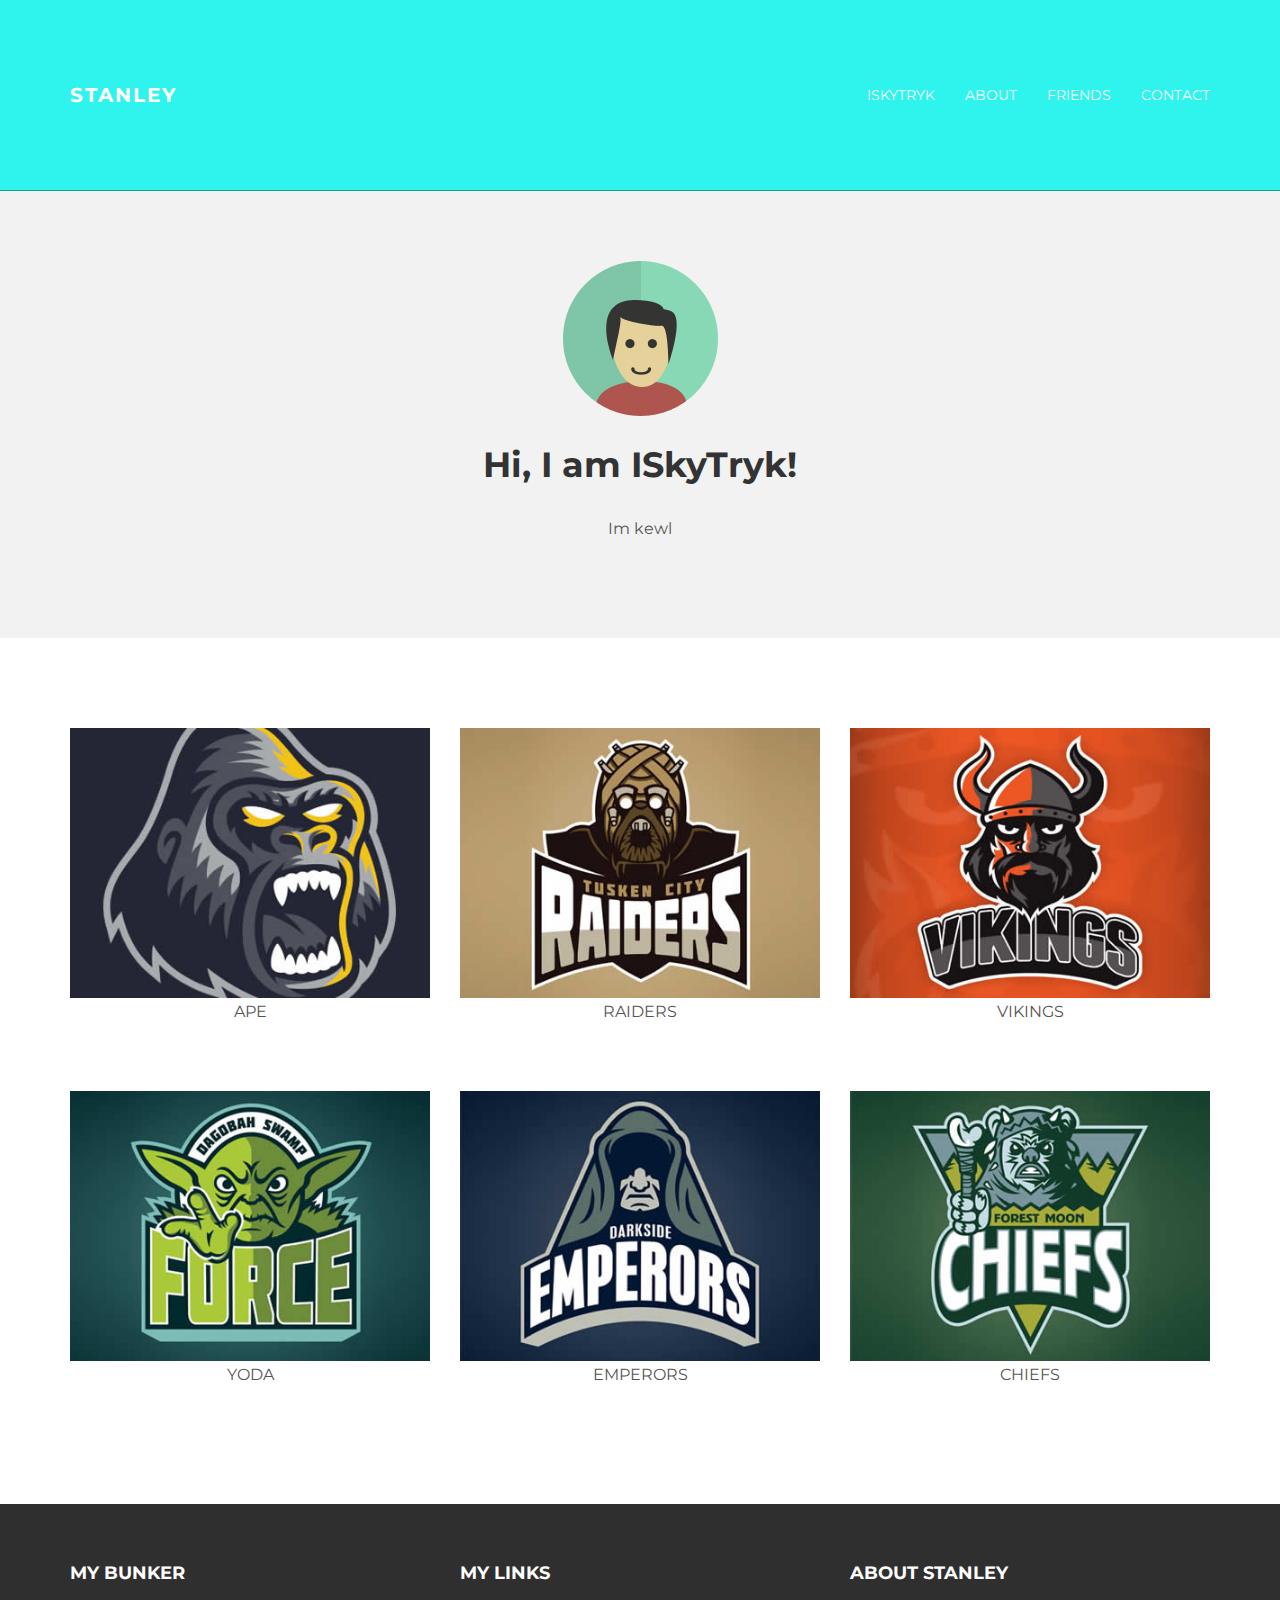
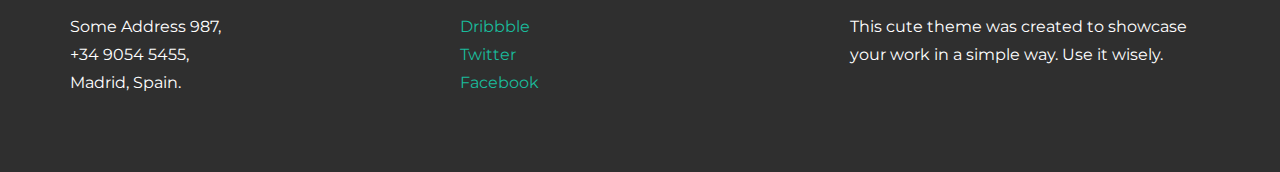
<file: index.html>
<!DOCTYPE html>
<html lang="en">
  <head>
    <meta charset="utf-8">
    <meta http-equiv="X-UA-Compatible" content="IE=edge">
    <meta name="viewport" content="width=device-width, initial-scale=1.0">
    <meta name="description" content="">
    <meta name="author" content="">
    <link rel="shortcut icon" href="../../docs-assets/ico/favicon.png">

    <title>ISkySryk </title>

    <!-- Bootstrap core CSS -->
    <link href="assets/css/bootstrap.css" rel="stylesheet">


    <!-- Custom styles for this template -->
    <link href="assets/css/main.css" rel="stylesheet">

    <script src="https://code.jquery.com/jquery-1.10.2.min.js"></script>
    <script src="assets/js/hover.zoom.js"></script>
    <script src="assets/js/hover.zoom.conf.js"></script>

    <!-- HTML5 shim and Respond.js IE8 support of HTML5 elements and media queries -->
    <!--[if lt IE 9]>
      <script src="https://oss.maxcdn.com/libs/html5shiv/3.7.0/html5shiv.js"></script>
      <script src="https://oss.maxcdn.com/libs/respond.js/1.3.0/respond.min.js"></script>
    <![endif]-->
  </head>

  <body>

    <!-- Static navbar -->
    <div class="navbar navbar-inverse navbar-static-top">
      <div class="container">
        <div class="navbar-header">
          <button type="button" class="navbar-toggle" data-toggle="collapse" data-target=".navbar-collapse">
            <span class="icon-bar"></span>
            <span class="icon-bar"></span>
            <span class="icon-bar"></span>
          </button>
          <a class="navbar-brand" href="index.html">STANLEY</a>
        </div>
        <div class="navbar-collapse collapse">
          <ul class="nav navbar-nav navbar-right">
            <li><a href="ISkyTryk.html">ISkyTryk</a></li>
            <li><a href="about.html">About</a></li>
            <li><a href="Friends.html">Friends</a></li>
            <li><a href="contact.html">Contact</a></li>
          </ul>
        </div><!--/.nav-collapse -->
      </div>
    </div>

	<!-- +++++ Welcome Section +++++ -->
	<div id="ww">
	    <div class="container">
			<div class="row">
				<div class="col-lg-8 col-lg-offset-2 centered">
					<img src="assets/img/user.png" alt="Stanley">
					<h1>Hi, I am ISkyTryk!</h1>
					<p> Im kewl</p>

				</div><!-- /col-lg-8 -->
			</div><!-- /row -->
	    </div> <!-- /container -->
	</div><!-- /ww -->


	<!-- +++++ Projects Section +++++ -->

	<div class="container pt">
		<div class="row mt centered">
			<div class="col-lg-4">
				<a class="zoom green" href="work01.html"><img class="img-responsive" src="assets/img/portfolio/port01.jpg" alt="" /></a>
				<p>APE</p>
			</div>
			<div class="col-lg-4">
				<a class="zoom green" href="work01.html"><img class="img-responsive" src="assets/img/portfolio/port02.jpg" alt="" /></a>
				<p>RAIDERS</p>
			</div>
			<div class="col-lg-4">
				<a class="zoom green" href="work01.html"><img class="img-responsive" src="assets/img/portfolio/port03.jpg" alt="" /></a>
				<p>VIKINGS</p>
			</div>
		</div><!-- /row -->
		<div class="row mt centered">
			<div class="col-lg-4">
				<a class="zoom green" href="work01.html"><img class="img-responsive" src="assets/img/portfolio/port04.jpg" alt="" /></a>
				<p>YODA</p>
			</div>
			<div class="col-lg-4">
				<a class="zoom green" href="work01.html"><img class="img-responsive" src="assets/img/portfolio/port05.jpg" alt="" /></a>
				<p>EMPERORS</p>
			</div>
			<div class="col-lg-4">
				<a class="zoom green" href="work01.html"><img class="img-responsive" src="assets/img/portfolio/port06.jpg" alt="" /></a>
				<p>CHIEFS</p>
			</div>
		</div><!-- /row -->
	</div><!-- /container -->


	<!-- +++++ Footer Section +++++ -->

	<div id="footer">
		<div class="container">
			<div class="row">
				<div class="col-lg-4">
					<h4>My Bunker</h4>
					<p>
						Some Address 987,<br/>
						+34 9054 5455, <br/>
						Madrid, Spain.
					</p>
				</div><!-- /col-lg-4 -->

				<div class="col-lg-4">
					<h4>My Links</h4>
					<p>
						<a href="#">Dribbble</a><br/>
						<a href="#">Twitter</a><br/>
						<a href="#">Facebook</a>
					</p>
				</div><!-- /col-lg-4 -->

				<div class="col-lg-4">
					<h4>About Stanley</h4>
					<p>This cute theme was created to showcase your work in a simple way. Use it wisely.</p>
				</div><!-- /col-lg-4 -->

			</div>

		</div>
	</div>


    <!-- Bootstrap core JavaScript
    ================================================== -->
    <!-- Placed at the end of the document so the pages load faster -->
    <script src="assets/js/bootstrap.min.js"></script>
  </body>
</html>
</file>
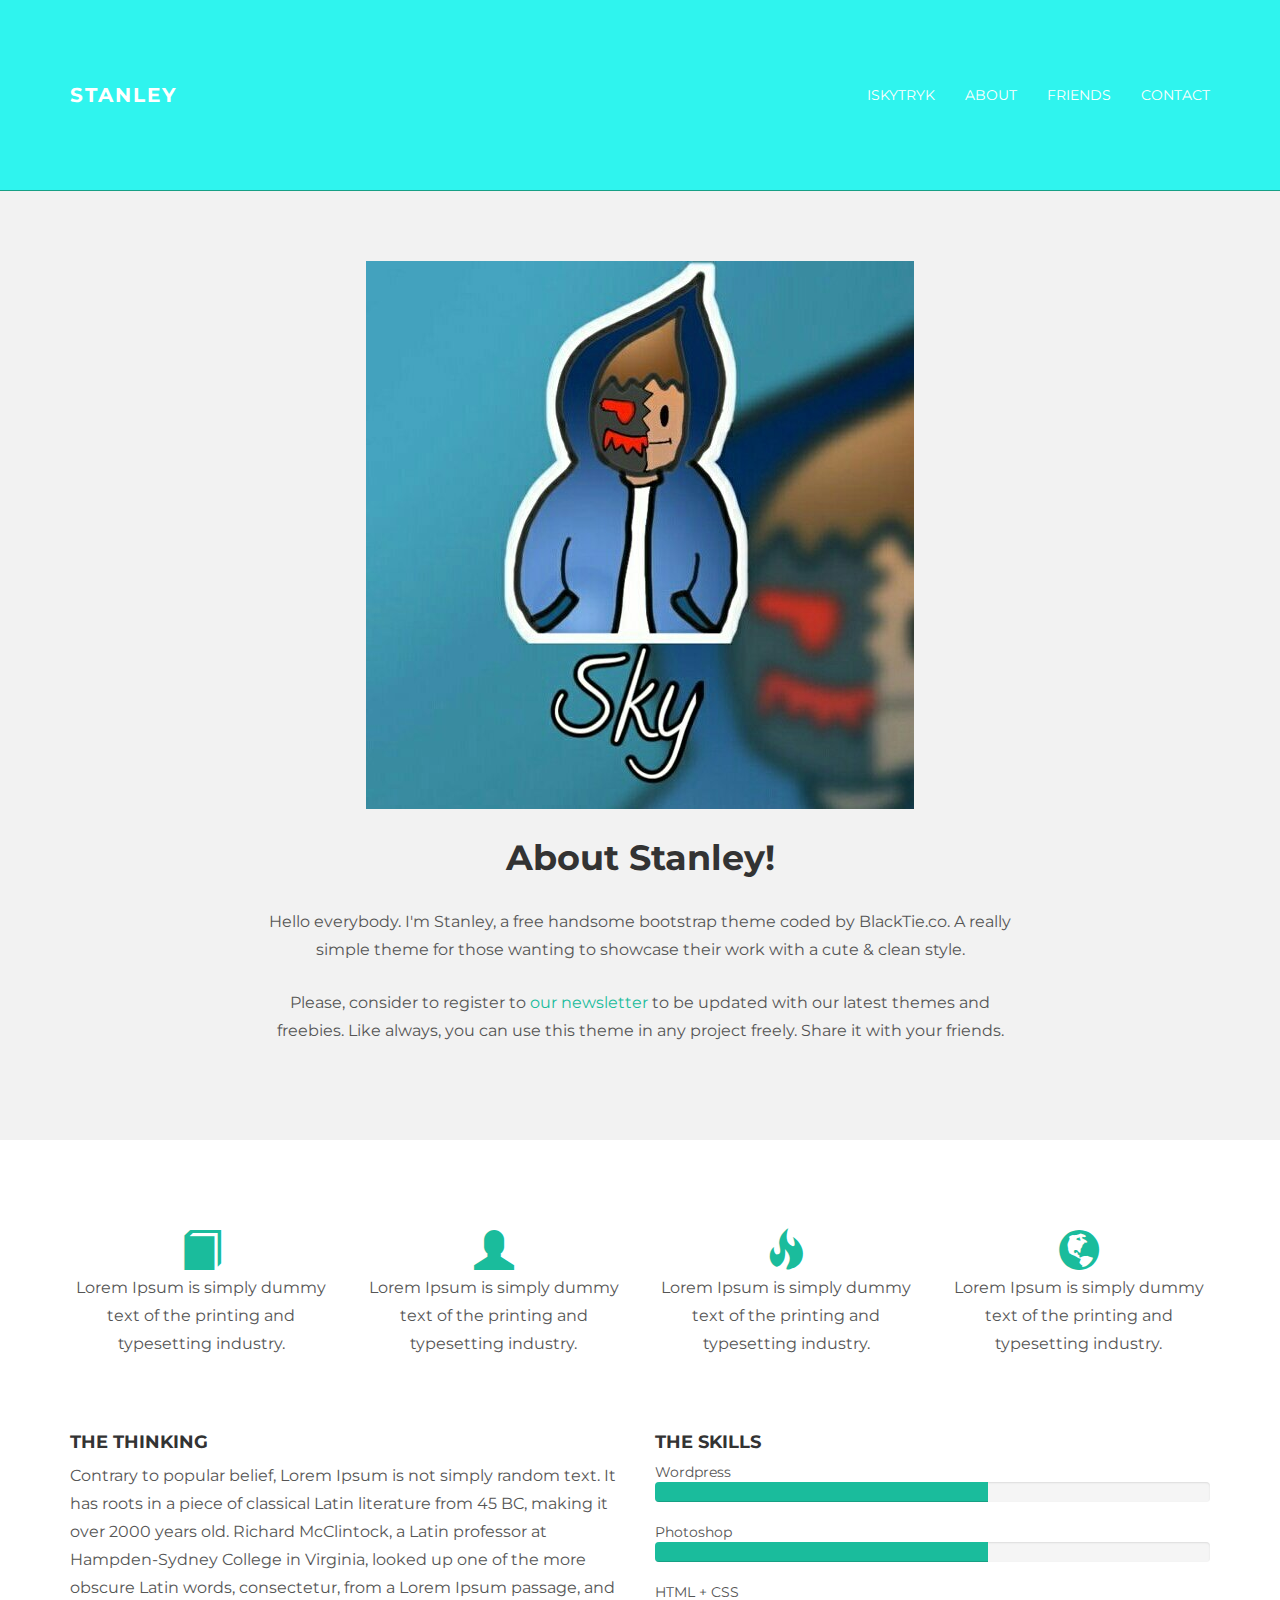
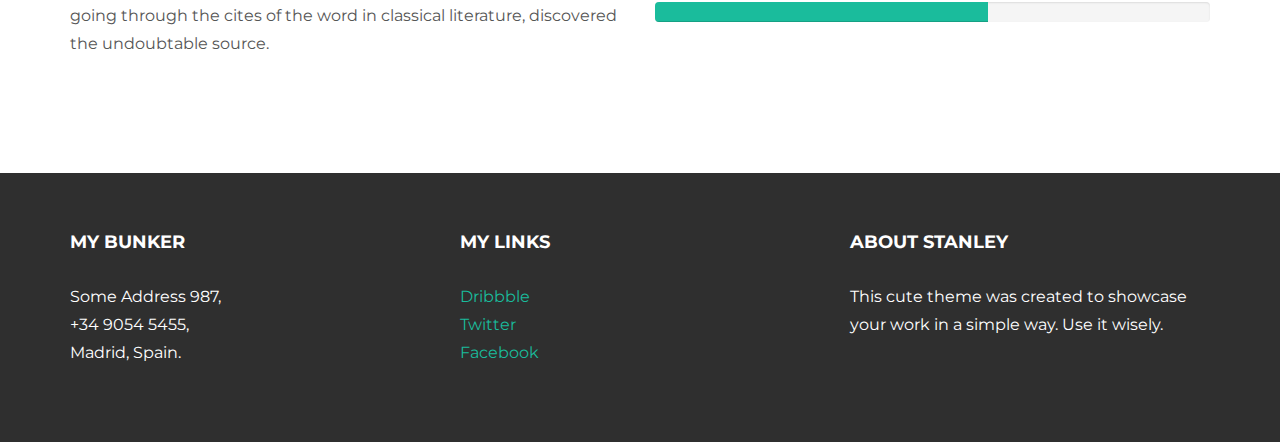
<file: about.html>
<!DOCTYPE html>
<html lang="en">
  <head>
    <meta charset="utf-8">
    <meta http-equiv="X-UA-Compatible" content="IE=edge">
    <meta name="viewport" content="width=device-width, initial-scale=1.0">
    <meta name="description" content="">
    <meta name="author" content="">
    <link rel="shortcut icon" href="../../docs-assets/ico/favicon.png">

    <title>ISkySryk  </title>

    <!-- Bootstrap core CSS -->
    <link href="assets/css/bootstrap.css" rel="stylesheet">


    <!-- Custom styles for this template -->
    <link href="assets/css/main.css" rel="stylesheet">

    <script src="https://code.jquery.com/jquery-1.10.2.min.js"></script>

    <!-- HTML5 shim and Respond.js IE8 support of HTML5 elements and media queries -->
    <!--[if lt IE 9]>
      <script src="https://oss.maxcdn.com/libs/html5shiv/3.7.0/html5shiv.js"></script>
      <script src="https://oss.maxcdn.com/libs/respond.js/1.3.0/respond.min.js"></script>
    <![endif]-->
  </head>

  <body>

    <!-- Static navbar -->
    <div class="navbar navbar-inverse navbar-static-top">
      <div class="container">
        <div class="navbar-header">
          <button type="button" class="navbar-toggle" data-toggle="collapse" data-target=".navbar-collapse">
            <span class="icon-bar"></span>
            <span class="icon-bar"></span>
            <span class="icon-bar"></span>
          </button>
          <a class="navbar-brand" href="index.html">STANLEY</a>
        </div>
        <div class="navbar-collapse collapse">
          <ul class="nav navbar-nav navbar-right">
            <li><a href="ISkyTryk.html">ISkyTryk</a></li>
            <li><a href="about.html">About</a></li>
            <li><a href="friends.html">Friends</a></li>
            <li><a href="contact.html">Contact</a></li>
          </ul>
        </div><!--/.nav-collapse -->
      </div>
    </div>

	<!-- +++++ Welcome Section +++++ -->
	<div id="ww">
	    <div class="container">
			<div class="row">
				<div class="col-lg-8 col-lg-offset-2 centered">
					<img src="sky.jpg" alt="ISkytryk" />
					<h1>About Stanley!</h1>
					<p>Hello everybody. I'm Stanley, a free handsome bootstrap theme coded by BlackTie.co. A really simple theme for those wanting to showcase their work with a cute & clean style.</p>
					<p>Please, consider to register to <a href="http://eepurl.com/IcgkX">our newsletter</a> to be updated with our latest themes and freebies. Like always, you can use this theme in any project freely. Share it with your friends.</p>

				</div><!-- /col-lg-8 -->
			</div><!-- /row -->
	    </div> <!-- /container -->
	</div><!-- /ww -->


	<!-- +++++ Information Section +++++ -->

	<div class="container pt">
		<div class="row mt centered">
			<div class="col-lg-3">
				<span class="glyphicon glyphicon-book"></span>
				<p>Lorem Ipsum is simply dummy text of the printing and typesetting industry.</p>
			</div>

			<div class="col-lg-3">
				<span class="glyphicon glyphicon-user"></span>
				<p>Lorem Ipsum is simply dummy text of the printing and typesetting industry.</p>
			</div>

			<div class="col-lg-3">
				<span class="glyphicon glyphicon-fire"></span>
				<p>Lorem Ipsum is simply dummy text of the printing and typesetting industry.</p>
			</div>

			<div class="col-lg-3">
				<span class="glyphicon glyphicon-globe"></span>
				<p>Lorem Ipsum is simply dummy text of the printing and typesetting industry.</p>
			</div>
		</div><!-- /row -->

		<div class="row mt">
			<div class="col-lg-6">
				<h4>THE THINKING</h4>
				<p>Contrary to popular belief, Lorem Ipsum is not simply random text. It has roots in a piece of classical Latin literature from 45 BC, making it over 2000 years old. Richard McClintock, a Latin professor at Hampden-Sydney College in Virginia, looked up one of the more obscure Latin words, consectetur, from a Lorem Ipsum passage, and going through the cites of the word in classical literature, discovered the undoubtable source.</p>
			</div><!-- /colg-lg-6 -->

			<div class="col-lg-6">
				<h4>THE SKILLS</h4>
				Wordpress
				<div class="progress">
					<div class="progress-bar progress-bar-theme" role="progressbar" aria-valuenow="60" aria-valuemin="0" aria-valuemax="100" style="width: 60%;">
						<span class="sr-only">60% Complete</span>
					</div>
				</div>

				Photoshop
				<div class="progress">
					<div class="progress-bar progress-bar-theme" role="progressbar" aria-valuenow="80" aria-valuemin="0" aria-valuemax="100" style="width: 60%;">
						<span class="sr-only">80% Complete</span>
					</div>
				</div>

				HTML + CSS
				<div class="progress">
					<div class="progress-bar progress-bar-theme" role="progressbar" aria-valuenow="95" aria-valuemin="0" aria-valuemax="100" style="width: 60%;">
						<span class="sr-only">95% Complete</span>
					</div>
				</div>

			</div><!-- /col-lg-6 -->
		</div><!-- /row -->
	</div><!-- /container -->


	<!-- +++++ Footer Section +++++ -->

	<div id="footer">
		<div class="container">
			<div class="row">
				<div class="col-lg-4">
					<h4>My Bunker</h4>
					<p>
						Some Address 987,<br/>
						+34 9054 5455, <br/>
						Madrid, Spain.
					</p>
				</div><!-- /col-lg-4 -->

				<div class="col-lg-4">
					<h4>My Links</h4>
					<p>
						<a href="#">Dribbble</a><br/>
						<a href="#">Twitter</a><br/>
						<a href="#">Facebook</a>
					</p>
				</div><!-- /col-lg-4 -->

				<div class="col-lg-4">
					<h4>About Stanley</h4>
					<p>This cute theme was created to showcase your work in a simple way. Use it wisely.</p>
				</div><!-- /col-lg-4 -->

			</div>

		</div>
	</div>


    <!-- Bootstrap core JavaScript
    ================================================== -->
    <!-- Placed at the end of the document so the pages load faster -->
    <script src="assets/js/bootstrap.min.js"></script>
  </body>
</html>
</file>
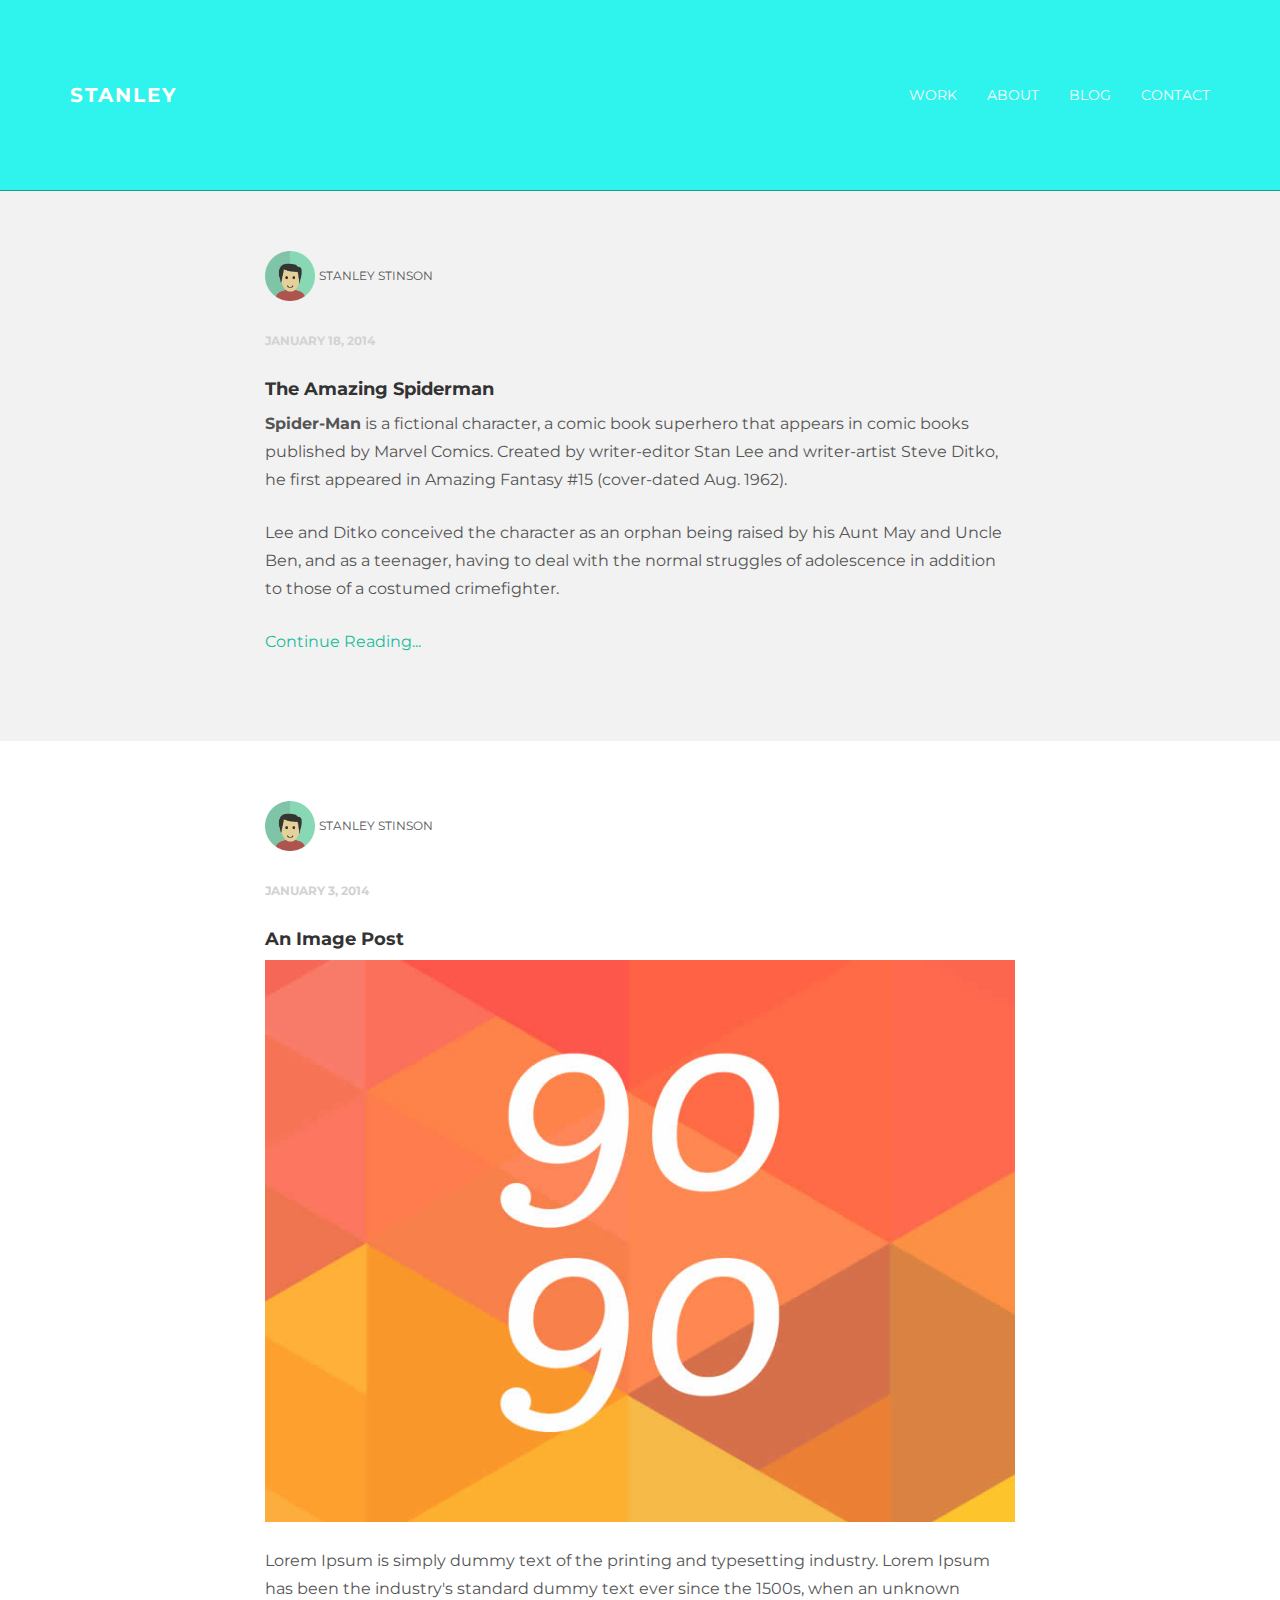
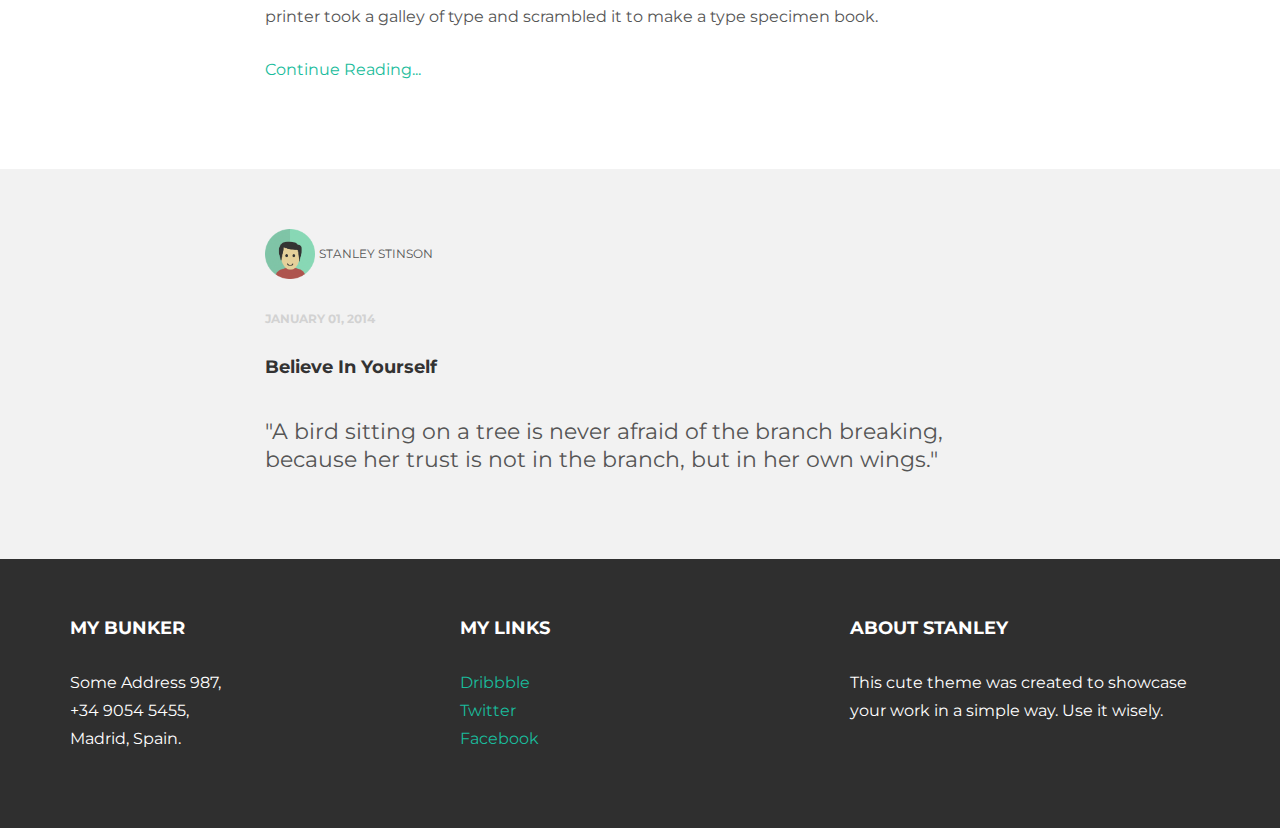
<file: blog.html>
<!DOCTYPE html>
<html lang="en">
  <head>
    <meta charset="utf-8">
    <meta http-equiv="X-UA-Compatible" content="IE=edge">
    <meta name="viewport" content="width=device-width, initial-scale=1.0">
    <meta name="description" content="">
    <meta name="author" content="">
    <link rel="shortcut icon" href="../../docs-assets/ico/favicon.png">

    <title>STANLEY - Free Bootstrap Theme </title>

    <!-- Bootstrap core CSS -->
    <link href="assets/css/bootstrap.css" rel="stylesheet">


    <!-- Custom styles for this template -->
    <link href="assets/css/main.css" rel="stylesheet">

    <script src="https://code.jquery.com/jquery-1.10.2.min.js"></script>

    <!-- HTML5 shim and Respond.js IE8 support of HTML5 elements and media queries -->
    <!--[if lt IE 9]>
      <script src="https://oss.maxcdn.com/libs/html5shiv/3.7.0/html5shiv.js"></script>
      <script src="https://oss.maxcdn.com/libs/respond.js/1.3.0/respond.min.js"></script>
    <![endif]-->
  </head>

  <body>

    <!-- Static navbar -->
    <div class="navbar navbar-inverse navbar-static-top">
      <div class="container">
        <div class="navbar-header">
          <button type="button" class="navbar-toggle" data-toggle="collapse" data-target=".navbar-collapse">
            <span class="icon-bar"></span>
            <span class="icon-bar"></span>
            <span class="icon-bar"></span>
          </button>
          <a class="navbar-brand" href="index.html">STANLEY</a>
        </div>
        <div class="navbar-collapse collapse">
          <ul class="nav navbar-nav navbar-right">
            <li><a href="work.html">Work</a></li>
            <li><a href="about.html">About</a></li>
            <li><a href="blog.html">Blog</a></li>
            <li><a href="contact.html">Contact</a></li>
          </ul>
        </div><!--/.nav-collapse -->
      </div>
    </div>

	<!-- +++++ Posts Lists +++++ -->
	<!-- +++++ First Post +++++ -->
	<div id="grey">
	    <div class="container">
			<div class="row">
				<div class="col-lg-8 col-lg-offset-2">
					<p><img src="assets/img/user.png" width="50px" height="50px"> <ba>Stanley Stinson</ba></p>
					<p><bd>January 18, 2014</bd></p>
					<h4>The Amazing Spiderman</h4>
					<p><b>Spider-Man</b> is a fictional character, a comic book superhero that appears in comic books published by Marvel Comics. Created by writer-editor Stan Lee and writer-artist Steve Ditko, he first appeared in Amazing Fantasy #15 (cover-dated Aug. 1962). </p>
					<p>Lee and Ditko conceived the character as an orphan being raised by his Aunt May and Uncle Ben, and as a teenager, having to deal with the normal struggles of adolescence in addition to those of a costumed crimefighter.</p>
					<p><a href="blog01.html">Continue Reading...</a></p>
				</div>

			</div><!-- /row -->
	    </div> <!-- /container -->
	</div><!-- /grey -->
	
	<!-- +++++ Second Post +++++ -->
	<div id="white">
	    <div class="container">
			<div class="row">
				<div class="col-lg-8 col-lg-offset-2">
					<p><img src="assets/img/user.png" width="50px" height="50px"> <ba>Stanley Stinson</ba></p>
					<p><bd>January 3, 2014</bd></p>
					<h4>An Image Post</h4>
					<p><img class="img-responsive" src="assets/img/blog01.jpg" alt=""></p>
					<p>Lorem Ipsum is simply dummy text of the printing and typesetting industry. Lorem Ipsum has been the industry's standard dummy text ever since the 1500s, when an unknown printer took a galley of type and scrambled it to make a type specimen book.</p>
					<p><a href="blog01.html">Continue Reading...</a></p>
				</div>

			</div><!-- /row -->
	    </div> <!-- /container -->
	</div><!-- /white -->
	
	<!-- +++++ Third Post +++++ -->
	<div id="grey">
	    <div class="container">
			<div class="row">
				<div class="col-lg-8 col-lg-offset-2">
					<p><img src="assets/img/user.png" width="50px" height="50px"> <ba>Stanley Stinson</ba></p>
					<p><bd>January 01, 2014</bd></p>
					<h4>Believe In Yourself</h4>
					<p class="bq">"A bird sitting on a tree is never afraid of the branch breaking, because her trust is not in the branch, but in her own wings."</p>
				</div>

			</div><!-- /row -->
	    </div> <!-- /container -->
	</div><!-- /grey -->
	
	
	
	<!-- +++++ Footer Section +++++ -->
	
	<div id="footer">
		<div class="container">
			<div class="row">
				<div class="col-lg-4">
					<h4>My Bunker</h4>
					<p>
						Some Address 987,<br/>
						+34 9054 5455, <br/>
						Madrid, Spain.
					</p>
				</div><!-- /col-lg-4 -->
				
				<div class="col-lg-4">
					<h4>My Links</h4>
					<p>
						<a href="#">Dribbble</a><br/>
						<a href="#">Twitter</a><br/>
						<a href="#">Facebook</a>
					</p>
				</div><!-- /col-lg-4 -->
				
				<div class="col-lg-4">
					<h4>About Stanley</h4>
					<p>This cute theme was created to showcase your work in a simple way. Use it wisely.</p>
				</div><!-- /col-lg-4 -->
			
			</div>
		
		</div>
	</div>
	

    <!-- Bootstrap core JavaScript
    ================================================== -->
    <!-- Placed at the end of the document so the pages load faster -->
    <script src="assets/js/bootstrap.min.js"></script>
  </body>
</html>
</file>
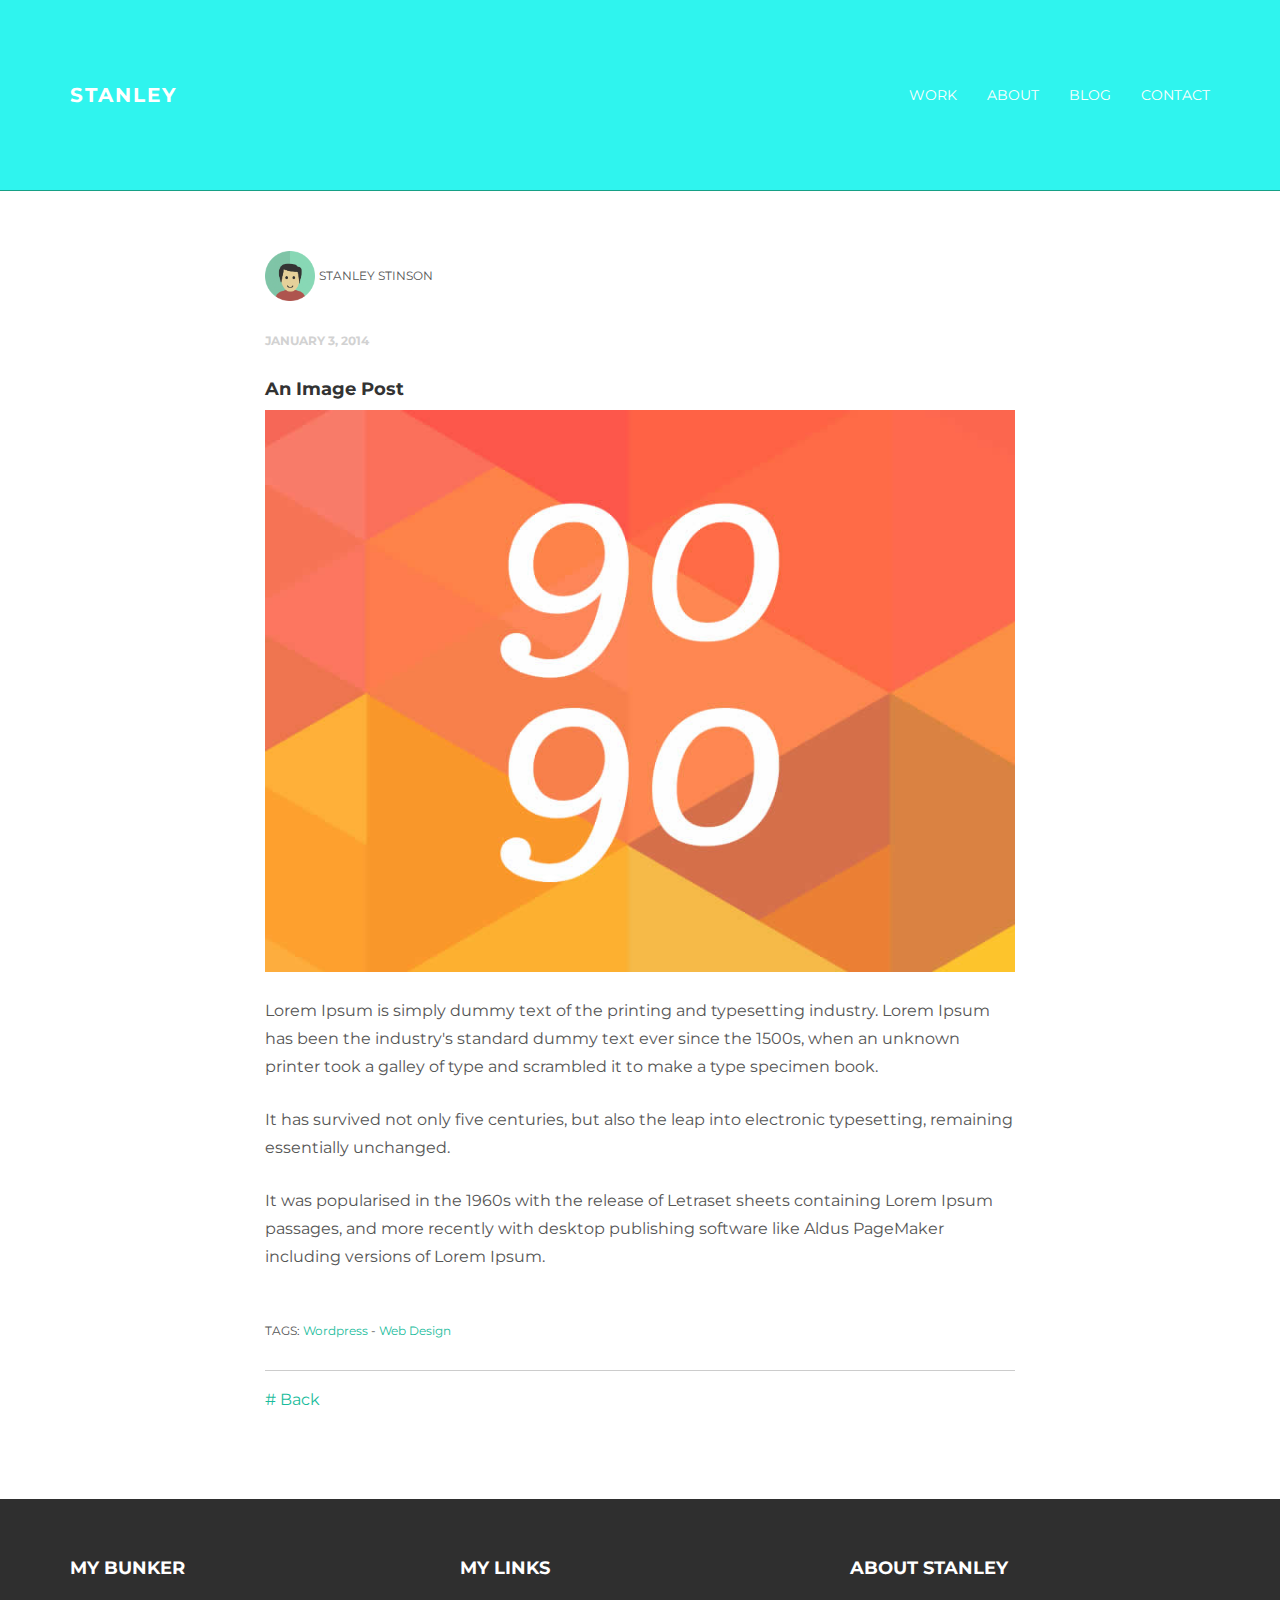
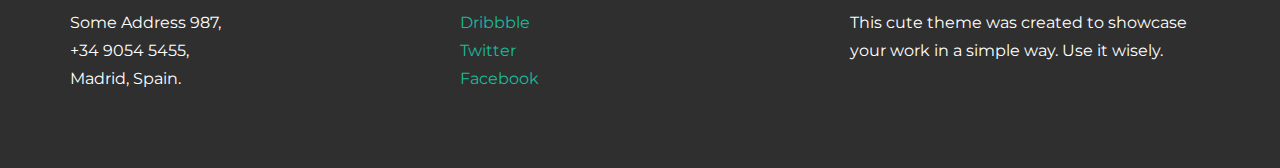
<file: blog01.html>
<!DOCTYPE html>
<html lang="en">
  <head>
    <meta charset="utf-8">
    <meta http-equiv="X-UA-Compatible" content="IE=edge">
    <meta name="viewport" content="width=device-width, initial-scale=1.0">
    <meta name="description" content="">
    <meta name="author" content="">
    <link rel="shortcut icon" href="../../docs-assets/ico/favicon.png">

    <title>ISkySryk  </title>

    <!-- Bootstrap core CSS -->
    <link href="assets/css/bootstrap.css" rel="stylesheet">


    <!-- Custom styles for this template -->
    <link href="assets/css/main.css" rel="stylesheet">

    <script src="https://code.jquery.com/jquery-1.10.2.min.js"></script>

    <!-- HTML5 shim and Respond.js IE8 support of HTML5 elements and media queries -->
    <!--[if lt IE 9]>
      <script src="https://oss.maxcdn.com/libs/html5shiv/3.7.0/html5shiv.js"></script>
      <script src="https://oss.maxcdn.com/libs/respond.js/1.3.0/respond.min.js"></script>
    <![endif]-->
  </head>

  <body>

    <!-- Static navbar -->
    <div class="navbar navbar-inverse navbar-static-top">
      <div class="container">
        <div class="navbar-header">
          <button type="button" class="navbar-toggle" data-toggle="collapse" data-target=".navbar-collapse">
            <span class="icon-bar"></span>
            <span class="icon-bar"></span>
            <span class="icon-bar"></span>
          </button>
          <a class="navbar-brand" href="index.html">STANLEY</a>
        </div>
        <div class="navbar-collapse collapse">
          <ul class="nav navbar-nav navbar-right">
            <li><a href="work.html">Work</a></li>
            <li><a href="about.html">About</a></li>
            <li><a href="blog.html">Blog</a></li>
            <li><a href="contact.html">Contact</a></li>
          </ul>
        </div><!--/.nav-collapse -->
      </div>
    </div>


	<!-- +++++ Post +++++ -->
	<div id="white">
	    <div class="container">
			<div class="row">
				<div class="col-lg-8 col-lg-offset-2">
					<p><img src="assets/img/user.png" width="50px" height="50px"> <ba>Stanley Stinson</ba></p>
					<p><bd>January 3, 2014</bd></p>
					<h4>An Image Post</h4>
					<p><img class="img-responsive" src="assets/img/blog01.jpg" alt=""></p>
					<p>Lorem Ipsum is simply dummy text of the printing and typesetting industry. Lorem Ipsum has been the industry's standard dummy text ever since the 1500s, when an unknown printer took a galley of type and scrambled it to make a type specimen book.</p>
					<p>It has survived not only five centuries, but also the leap into electronic typesetting, remaining essentially unchanged.</p>
					<p>It was popularised in the 1960s with the release of Letraset sheets containing Lorem Ipsum passages, and more recently with desktop publishing software like Aldus PageMaker including versions of Lorem Ipsum.</p>
					<br>
					<p><bt>TAGS: <a href="#">Wordpress</a> - <a href="#">Web Design</a></bt></p>
					<hr>
					<p><a href="blog.html"># Back</a></p>
				</div>

			</div><!-- /row -->
	    </div> <!-- /container -->
	</div><!-- /white -->




	<!-- +++++ Footer Section +++++ -->

	<div id="footer">
		<div class="container">
			<div class="row">
				<div class="col-lg-4">
					<h4>My Bunker</h4>
					<p>
						Some Address 987,<br/>
						+34 9054 5455, <br/>
						Madrid, Spain.
					</p>
				</div><!-- /col-lg-4 -->

				<div class="col-lg-4">
					<h4>My Links</h4>
					<p>
						<a href="#">Dribbble</a><br/>
						<a href="#">Twitter</a><br/>
						<a href="#">Facebook</a>
					</p>
				</div><!-- /col-lg-4 -->

				<div class="col-lg-4">
					<h4>About Stanley</h4>
					<p>This cute theme was created to showcase your work in a simple way. Use it wisely.</p>
				</div><!-- /col-lg-4 -->

			</div>

		</div>
	</div>


    <!-- Bootstrap core JavaScript
    ================================================== -->
    <!-- Placed at the end of the document so the pages load faster -->
    <script src="assets/js/bootstrap.min.js"></script>
  </body>
</html>
</file>
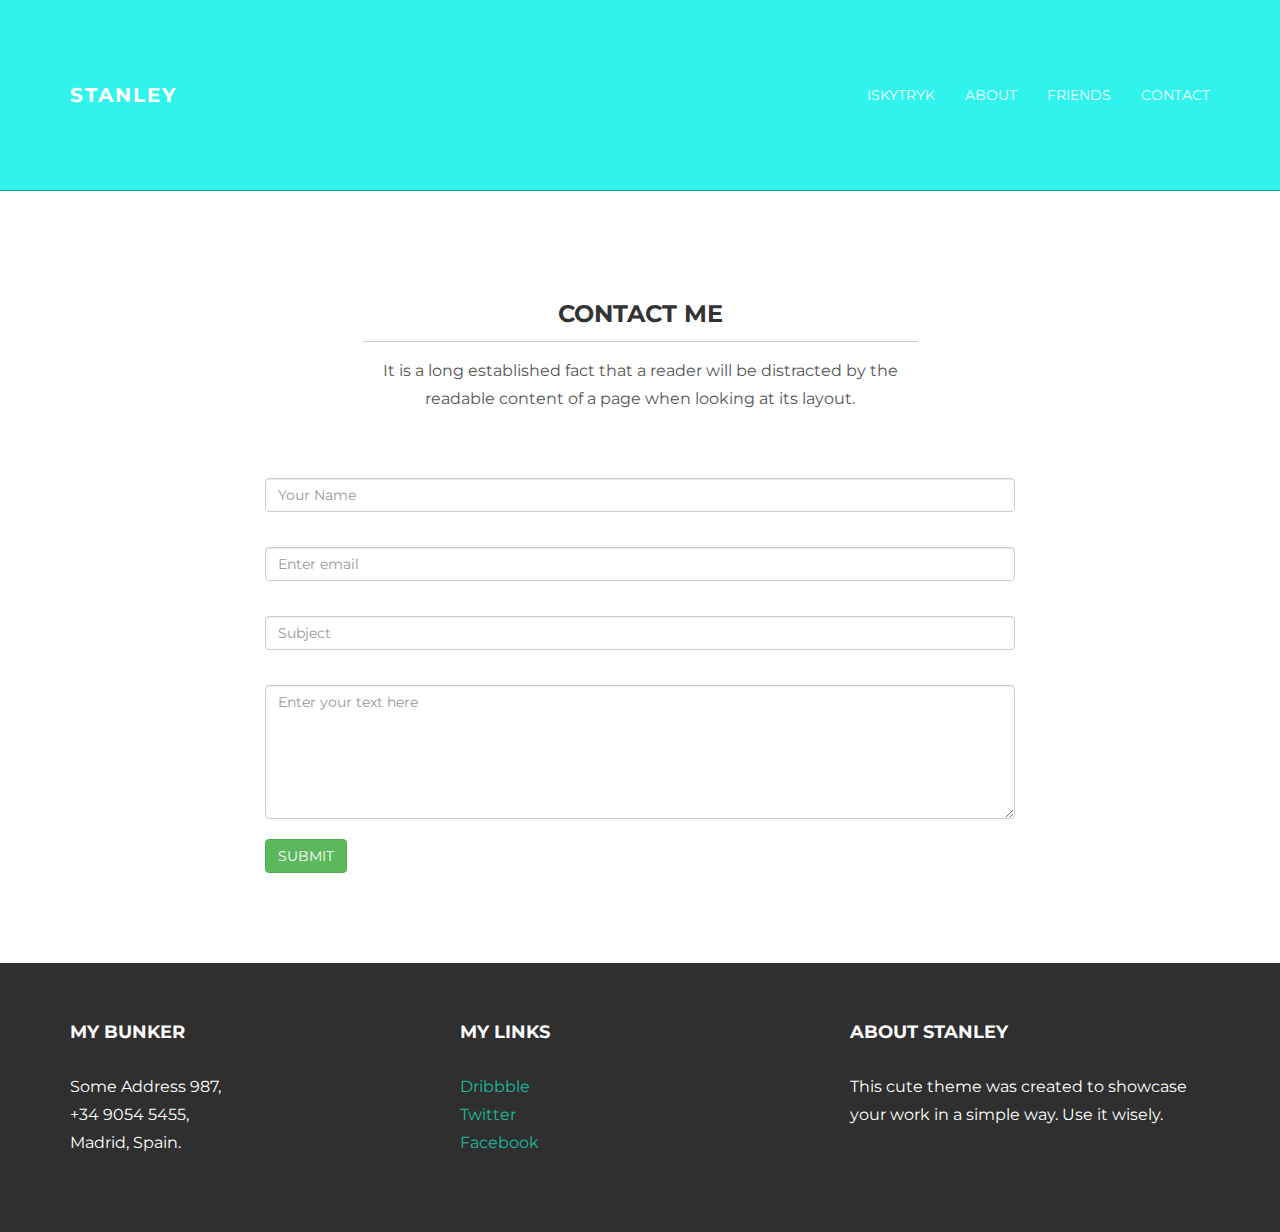
<file: contact.html>
<!DOCTYPE html>
<html lang="en">
  <head>
    <meta charset="utf-8">
    <meta http-equiv="X-UA-Compatible" content="IE=edge">
    <meta name="viewport" content="width=device-width, initial-scale=1.0">
    <meta name="description" content="">
    <meta name="author" content="">
    <link rel="shortcut icon" href="../../docs-assets/ico/favicon.png">

    <title>ISkySryk  </title>

    <!-- Bootstrap core CSS -->
    <link href="assets/css/bootstrap.css" rel="stylesheet">


    <!-- Custom styles for this template -->
    <link href="assets/css/main.css" rel="stylesheet">

    <script src="https://code.jquery.com/jquery-1.10.2.min.js"></script>
    <script src="assets/js/hover.zoom.js"></script>
    <script src="assets/js/hover.zoom.conf.js"></script>

    <!-- HTML5 shim and Respond.js IE8 support of HTML5 elements and media queries -->
    <!--[if lt IE 9]>
      <script src="https://oss.maxcdn.com/libs/html5shiv/3.7.0/html5shiv.js"></script>
      <script src="https://oss.maxcdn.com/libs/respond.js/1.3.0/respond.min.js"></script>
    <![endif]-->
  </head>

  <body>

    <!-- Static navbar -->
    <div class="navbar navbar-inverse navbar-static-top">
      <div class="container">
        <div class="navbar-header">
          <button type="button" class="navbar-toggle" data-toggle="collapse" data-target=".navbar-collapse">
            <span class="icon-bar"></span>
            <span class="icon-bar"></span>
            <span class="icon-bar"></span>
          </button>
          <a class="navbar-brand" href="index.html">STANLEY</a>
        </div>
        <div class="navbar-collapse collapse">
          <ul class="nav navbar-nav navbar-right">
            <li><a href="ISkyTryk.html">ISkyTryk</a></li>
            <li><a href="about.html">About</a></li>
            <li><a href="Friends.html">Friends</a></li>
            <li><a href="contact.html">Contact</a></li>
          </ul>
        </div><!--/.nav-collapse -->
      </div>
    </div>


	<!-- +++++ Contact Section +++++ -->

	<div class="container pt">
		<div class="row mt">
			<div class="col-lg-6 col-lg-offset-3 centered">
				<h3>CONTACT ME</h3>
				<hr>
				<p>It is a long established fact that a reader will be distracted by the readable content of a page when looking at its layout.</p>
			</div>
		</div>
		<div class="row mt">
			<div class="col-lg-8 col-lg-offset-2">
				<form role="form">
				  <div class="form-group">
				    <input type="name" class="form-control" id="NameInputEmail1" placeholder="Your Name">
				    <br>
				  </div>
				  <div class="form-group">
				    <input type="email" class="form-control" id="exampleInputEmail1" placeholder="Enter email">
				    <br>
				  </div>
				  <div class="form-group">
				    <input type="email" class="form-control" id="subjectEmail1" placeholder="Subject">
				    <br>
				  </div>
				  <textarea class="form-control" rows="6" placeholder="Enter your text here"></textarea>
				    <br>
				  <button type="submit" class="btn btn-success">SUBMIT</button>
				</form>
			</div>
		</div><!-- /row -->
	</div><!-- /container -->


	<!-- +++++ Footer Section +++++ -->

	<div id="footer">
		<div class="container">
			<div class="row">
				<div class="col-lg-4">
					<h4>My Bunker</h4>
					<p>
						Some Address 987,<br/>
						+34 9054 5455, <br/>
						Madrid, Spain.
					</p>
				</div><!-- /col-lg-4 -->

				<div class="col-lg-4">
					<h4>My Links</h4>
					<p>
						<a href="#">Dribbble</a><br/>
						<a href="#">Twitter</a><br/>
						<a href="#">Facebook</a>
					</p>
				</div><!-- /col-lg-4 -->

				<div class="col-lg-4">
					<h4>About Stanley</h4>
					<p>This cute theme was created to showcase your work in a simple way. Use it wisely.</p>
				</div><!-- /col-lg-4 -->

			</div>

		</div>
	</div>


    <!-- Bootstrap core JavaScript
    ================================================== -->
    <!-- Placed at the end of the document so the pages load faster -->
    <script src="assets/js/bootstrap.min.js"></script>
  </body>
</html>
</file>
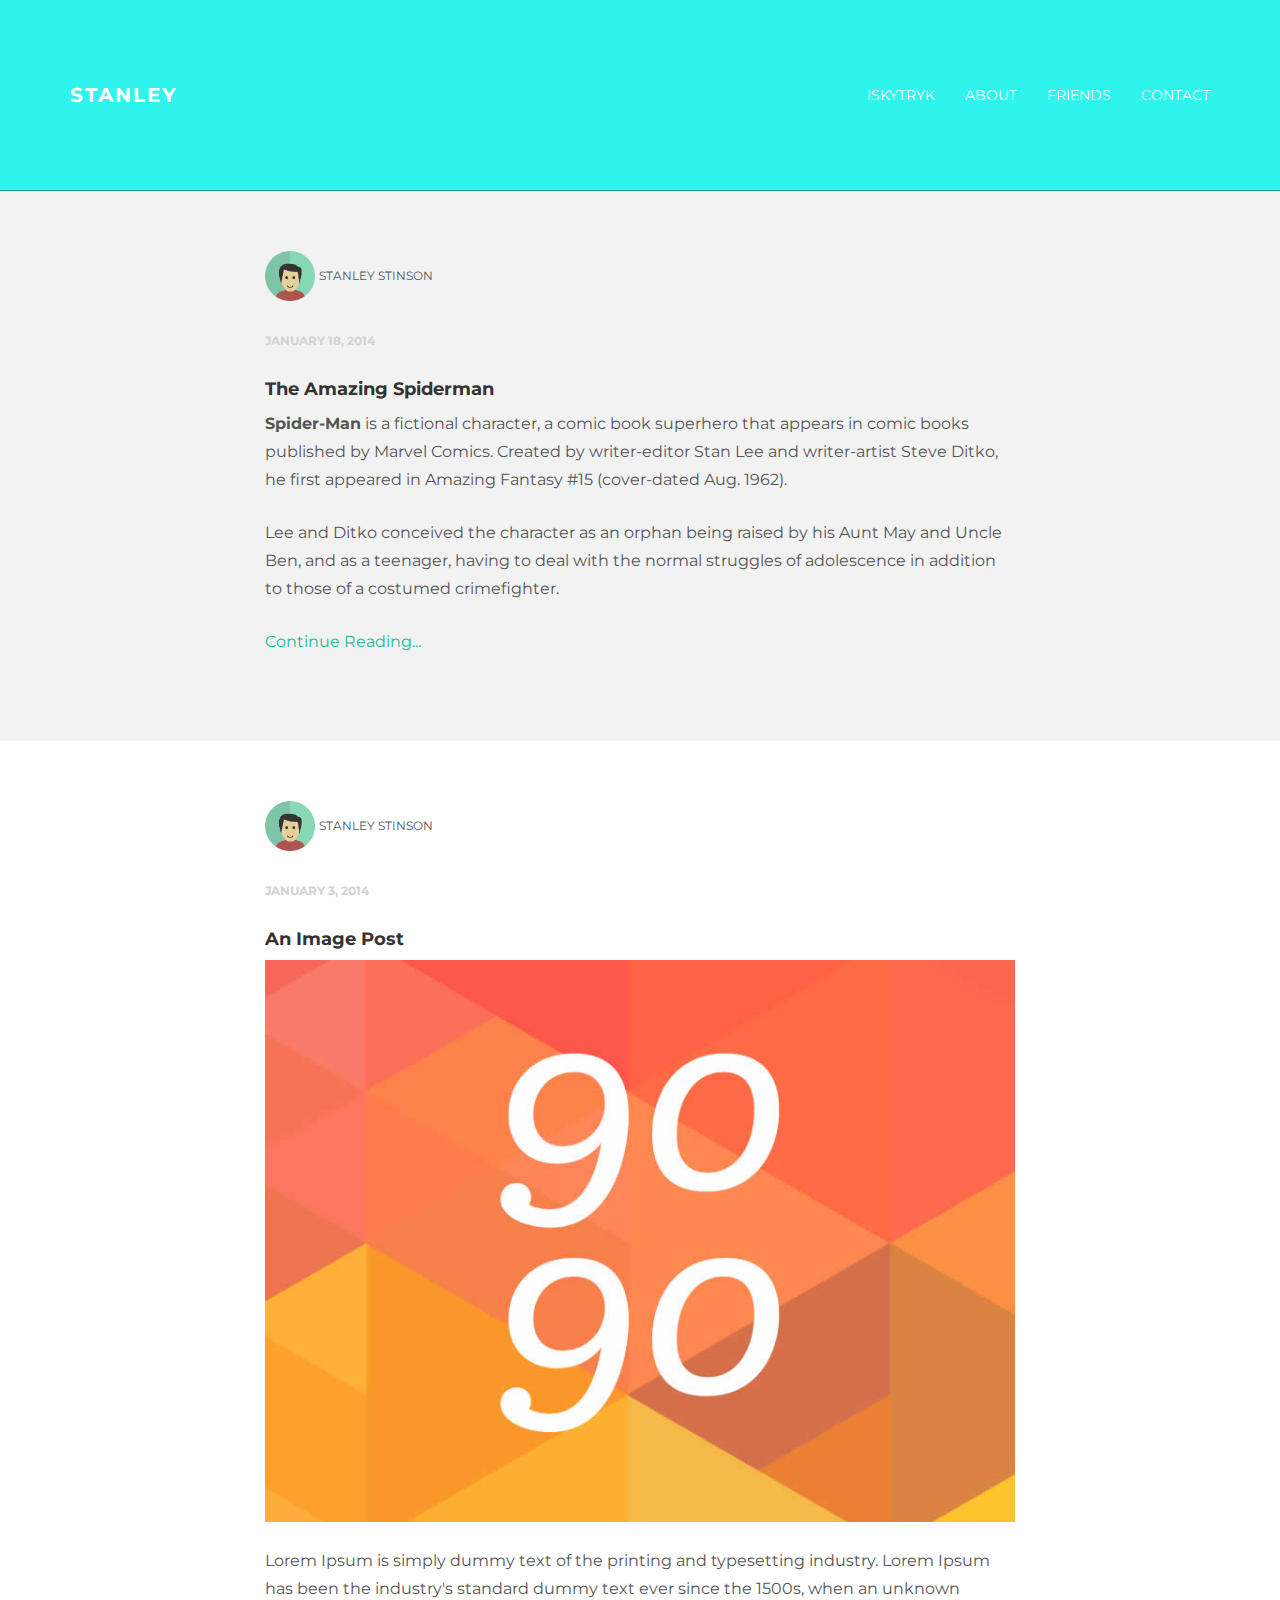
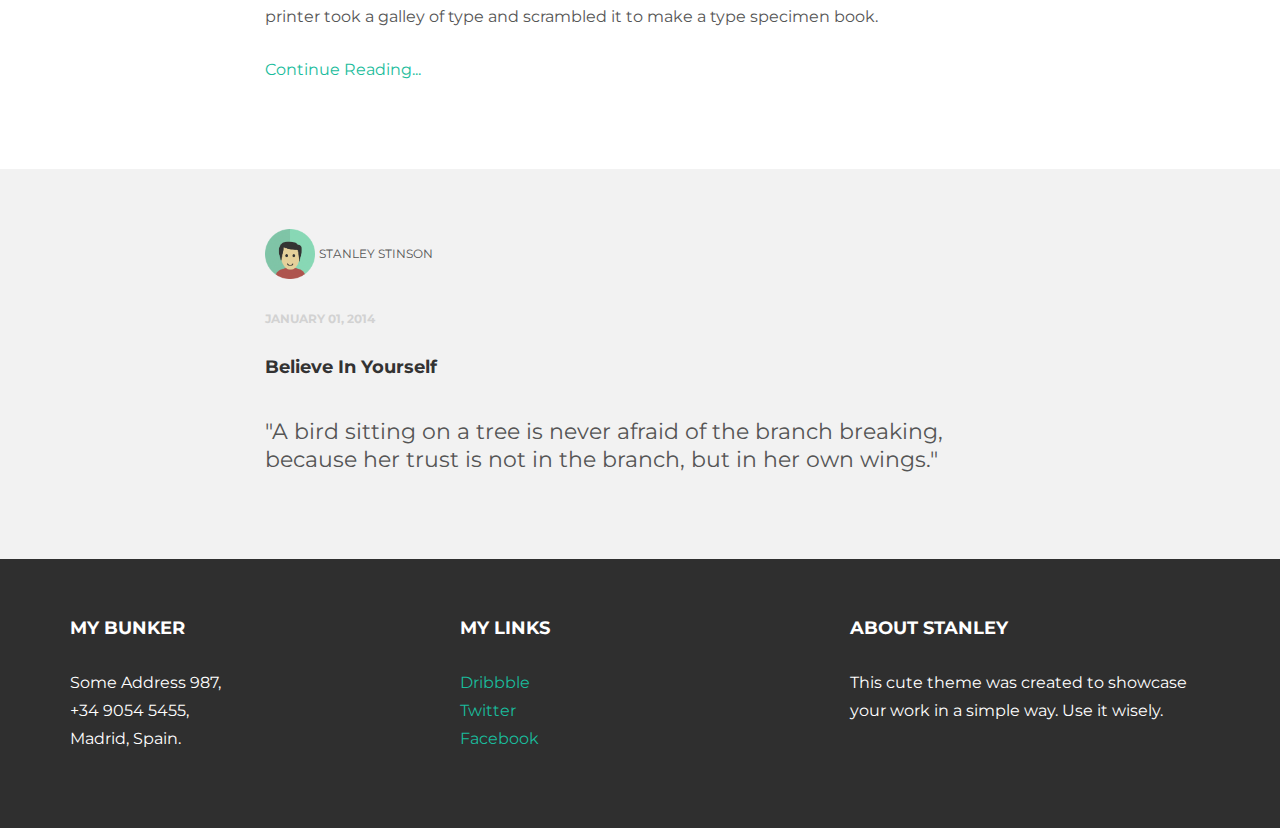
<file: friends.html>
<!DOCTYPE html>
<html lang="en">
  <head>
    <meta charset="utf-8">
    <meta http-equiv="X-UA-Compatible" content="IE=edge">
    <meta name="viewport" content="width=device-width, initial-scale=1.0">
    <meta name="description" content="">
    <meta name="author" content="">
    <link rel="shortcut icon" href="../../docs-assets/ico/favicon.png">

    <title>ISkySryk  </title>

    <!-- Bootstrap core CSS -->
    <link href="assets/css/bootstrap.css" rel="stylesheet">


    <!-- Custom styles for this template -->
    <link href="assets/css/main.css" rel="stylesheet">

    <script src="https://code.jquery.com/jquery-1.10.2.min.js"></script>

    <!-- HTML5 shim and Respond.js IE8 support of HTML5 elements and media queries -->
    <!--[if lt IE 9]>
      <script src="https://oss.maxcdn.com/libs/html5shiv/3.7.0/html5shiv.js"></script>
      <script src="https://oss.maxcdn.com/libs/respond.js/1.3.0/respond.min.js"></script>
    <![endif]-->
  </head>

  <body>

    <!-- Static navbar -->
    <div class="navbar navbar-inverse navbar-static-top">
      <div class="container">
        <div class="navbar-header">
          <button type="button" class="navbar-toggle" data-toggle="collapse" data-target=".navbar-collapse">
            <span class="icon-bar"></span>
            <span class="icon-bar"></span>
            <span class="icon-bar"></span>
          </button>
          <a class="navbar-brand" href="index.html">STANLEY</a>
        </div>
        <div class="navbar-collapse collapse">
          <ul class="nav navbar-nav navbar-right">
            <li><a href="ISkyTryk.html">ISkyTryk</a></li>
            <li><a href="about.html">About</a></li>
            <li><a href="friends.html">Friends</a></li>
            <li><a href="contact.html">Contact</a></li>
          </ul>
        </div><!--/.nav-collapse -->
      </div>
    </div>

	<!-- +++++ Posts Lists +++++ -->
	<!-- +++++ First Post +++++ -->
	<div id="grey">
	    <div class="container">
			<div class="row">
				<div class="col-lg-8 col-lg-offset-2">
					<p><img src="assets/img/user.png" width="50px" height="50px"> <ba>Stanley Stinson</ba></p>
					<p><bd>January 18, 2014</bd></p>
					<h4>The Amazing Spiderman</h4>
					<p><b>Spider-Man</b> is a fictional character, a comic book superhero that appears in comic books published by Marvel Comics. Created by writer-editor Stan Lee and writer-artist Steve Ditko, he first appeared in Amazing Fantasy #15 (cover-dated Aug. 1962). </p>
					<p>Lee and Ditko conceived the character as an orphan being raised by his Aunt May and Uncle Ben, and as a teenager, having to deal with the normal struggles of adolescence in addition to those of a costumed crimefighter.</p>
					<p><a href="blog01.html">Continue Reading...</a></p>
				</div>

			</div><!-- /row -->
	    </div> <!-- /container -->
	</div><!-- /grey -->

	<!-- +++++ Second Post +++++ -->
	<div id="white">
	    <div class="container">
			<div class="row">
				<div class="col-lg-8 col-lg-offset-2">
					<p><img src="assets/img/user.png" width="50px" height="50px"> <ba>Stanley Stinson</ba></p>
					<p><bd>January 3, 2014</bd></p>
					<h4>An Image Post</h4>
					<p><img class="img-responsive" src="assets/img/blog01.jpg" alt=""></p>
					<p>Lorem Ipsum is simply dummy text of the printing and typesetting industry. Lorem Ipsum has been the industry's standard dummy text ever since the 1500s, when an unknown printer took a galley of type and scrambled it to make a type specimen book.</p>
					<p><a href="blog01.html">Continue Reading...</a></p>
				</div>

			</div><!-- /row -->
	    </div> <!-- /container -->
	</div><!-- /white -->

	<!-- +++++ Third Post +++++ -->
	<div id="grey">
	    <div class="container">
			<div class="row">
				<div class="col-lg-8 col-lg-offset-2">
					<p><img src="assets/img/user.png" width="50px" height="50px"> <ba>Stanley Stinson</ba></p>
					<p><bd>January 01, 2014</bd></p>
					<h4>Believe In Yourself</h4>
					<p class="bq">"A bird sitting on a tree is never afraid of the branch breaking, because her trust is not in the branch, but in her own wings."</p>
				</div>

			</div><!-- /row -->
	    </div> <!-- /container -->
	</div><!-- /grey -->



	<!-- +++++ Footer Section +++++ -->

	<div id="footer">
		<div class="container">
			<div class="row">
				<div class="col-lg-4">
					<h4>My Bunker</h4>
					<p>
						Some Address 987,<br/>
						+34 9054 5455, <br/>
						Madrid, Spain.
					</p>
				</div><!-- /col-lg-4 -->

				<div class="col-lg-4">
					<h4>My Links</h4>
					<p>
						<a href="#">Dribbble</a><br/>
						<a href="#">Twitter</a><br/>
						<a href="#">Facebook</a>
					</p>
				</div><!-- /col-lg-4 -->

				<div class="col-lg-4">
					<h4>About Stanley</h4>
					<p>This cute theme was created to showcase your work in a simple way. Use it wisely.</p>
				</div><!-- /col-lg-4 -->

			</div>

		</div>
	</div>


    <!-- Bootstrap core JavaScript
    ================================================== -->
    <!-- Placed at the end of the document so the pages load faster -->
    <script src="assets/js/bootstrap.min.js"></script>
  </body>
</html>
</file>
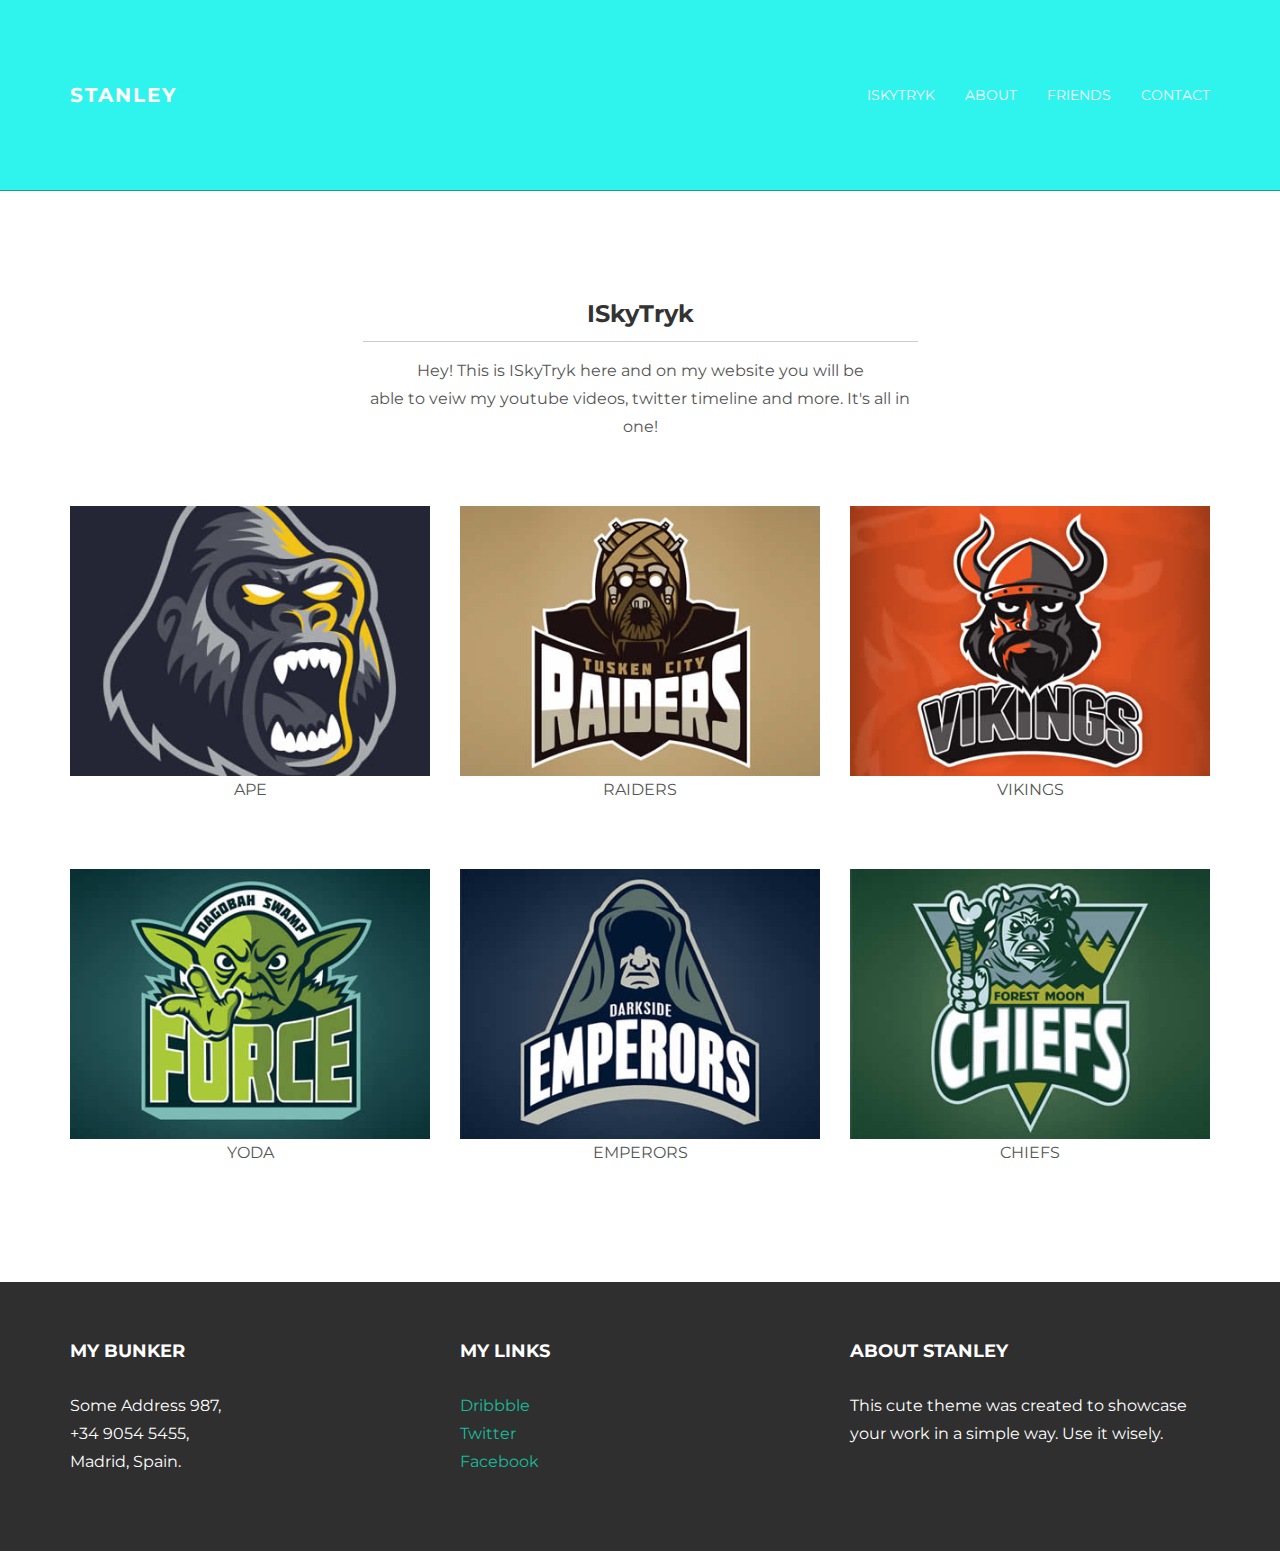
<file: ISkyTryk.html>
<!DOCTYPE html>
<html lang="en">
  <head>
    <meta charset="utf-8">
    <meta http-equiv="X-UA-Compatible" content="IE=edge">
    <meta name="viewport" content="width=device-width, initial-scale=1.0">
    <meta name="description" content="">
    <meta name="author" content="">
    <link rel="shortcut icon" href="../../docs-assets/ico/favicon.png">

    <title>ISkySryk  </title>

    <!-- Bootstrap core CSS -->
    <link href="assets/css/bootstrap.css" rel="stylesheet">


    <!-- Custom styles for this template -->
    <link href="assets/css/main.css" rel="stylesheet">

    <script src="https://code.jquery.com/jquery-1.10.2.min.js"></script>
    <script src="assets/js/hover.zoom.js"></script>
    <script src="assets/js/hover.zoom.conf.js"></script>

    <!-- HTML5 shim and Respond.js IE8 support of HTML5 elements and media queries -->
    <!--[if lt IE 9]>
      <script src="https://oss.maxcdn.com/libs/html5shiv/3.7.0/html5shiv.js"></script>
      <script src="https://oss.maxcdn.com/libs/respond.js/1.3.0/respond.min.js"></script>
    <![endif]-->
  </head>

  <body>

    <!-- Static navbar -->
    <div class="navbar navbar-inverse navbar-static-top">
      <div class="container">
        <div class="navbar-header">
          <button type="button" class="navbar-toggle" data-toggle="collapse" data-target=".navbar-collapse">
            <span class="icon-bar"></span>
            <span class="icon-bar"></span>
            <span class="icon-bar"></span>
          </button>
          <a class="navbar-brand" href="index.html">STANLEY</a>
        </div>
        <div class="navbar-collapse collapse">
          <ul class="nav navbar-nav navbar-right">
            <li><a href="ISkyTryk.html">ISkyTryk</a></li>
            <li><a href="about.html">About</a></li>
            <li><a href="Friends.html">Friends</a></li>
            <li><a href="contact.html">Contact</a></li>
          </ul>
        </div><!--/.nav-collapse -->
      </div>
    </div>


	<!-- +++++ Projects Section +++++ -->

	<div class="container pt">
		<div class="row mt">
			<div class="col-lg-6 col-lg-offset-3 centered">
				<h3>ISkyTryk</h3>
				<hr>
				<p>Hey! This is ISkyTryk here and on my website you will be <br> able to veiw my youtube videos, twitter timeline and more. It's all in one!</p>
			</div>
		</div>
		<div class="row mt centered">
			<div class="col-lg-4">
				<a class="zoom green" href="work01.html"><img class="img-responsive" src="assets/img/portfolio/port01.jpg" alt="" /></a>
				<p>APE</p>
			</div>
			<div class="col-lg-4">
				<a class="zoom green" href="work01.html"><img class="img-responsive" src="assets/img/portfolio/port02.jpg" alt="" /></a>
				<p>RAIDERS</p>
			</div>
			<div class="col-lg-4">
				<a class="zoom green" href="work01.html"><img class="img-responsive" src="assets/img/portfolio/port03.jpg" alt="" /></a>
				<p>VIKINGS</p>
			</div>
		</div><!-- /row -->
		<div class="row mt centered">
			<div class="col-lg-4">
				<a class="zoom green" href="work01.html"><img class="img-responsive" src="assets/img/portfolio/port04.jpg" alt="" /></a>
				<p>YODA</p>
			</div>
			<div class="col-lg-4">
				<a class="zoom green" href="work01.html"><img class="img-responsive" src="assets/img/portfolio/port05.jpg" alt="" /></a>
				<p>EMPERORS</p>
			</div>
			<div class="col-lg-4">
				<a class="zoom green" href="work01.html"><img class="img-responsive" src="assets/img/portfolio/port06.jpg" alt="" /></a>
				<p>CHIEFS</p>
			</div>
		</div><!-- /row -->
	</div><!-- /container -->


	<!-- +++++ Footer Section +++++ -->

	<div id="footer">
		<div class="container">
			<div class="row">
				<div class="col-lg-4">
					<h4>My Bunker</h4>
					<p>
						Some Address 987,<br/>
						+34 9054 5455, <br/>
						Madrid, Spain.
					</p>
				</div><!-- /col-lg-4 -->

				<div class="col-lg-4">
					<h4>My Links</h4>
					<p>
						<a href="#">Dribbble</a><br/>
						<a href="#">Twitter</a><br/>
						<a href="#">Facebook</a>
					</p>
				</div><!-- /col-lg-4 -->

				<div class="col-lg-4">
					<h4>About Stanley</h4>
					<p>This cute theme was created to showcase your work in a simple way. Use it wisely.</p>
				</div><!-- /col-lg-4 -->

			</div>

		</div>
	</div>


    <!-- Bootstrap core JavaScript
    ================================================== -->
    <!-- Placed at the end of the document so the pages load faster -->
    <script src="assets/js/bootstrap.min.js"></script>
  </body>
</html>
</file>
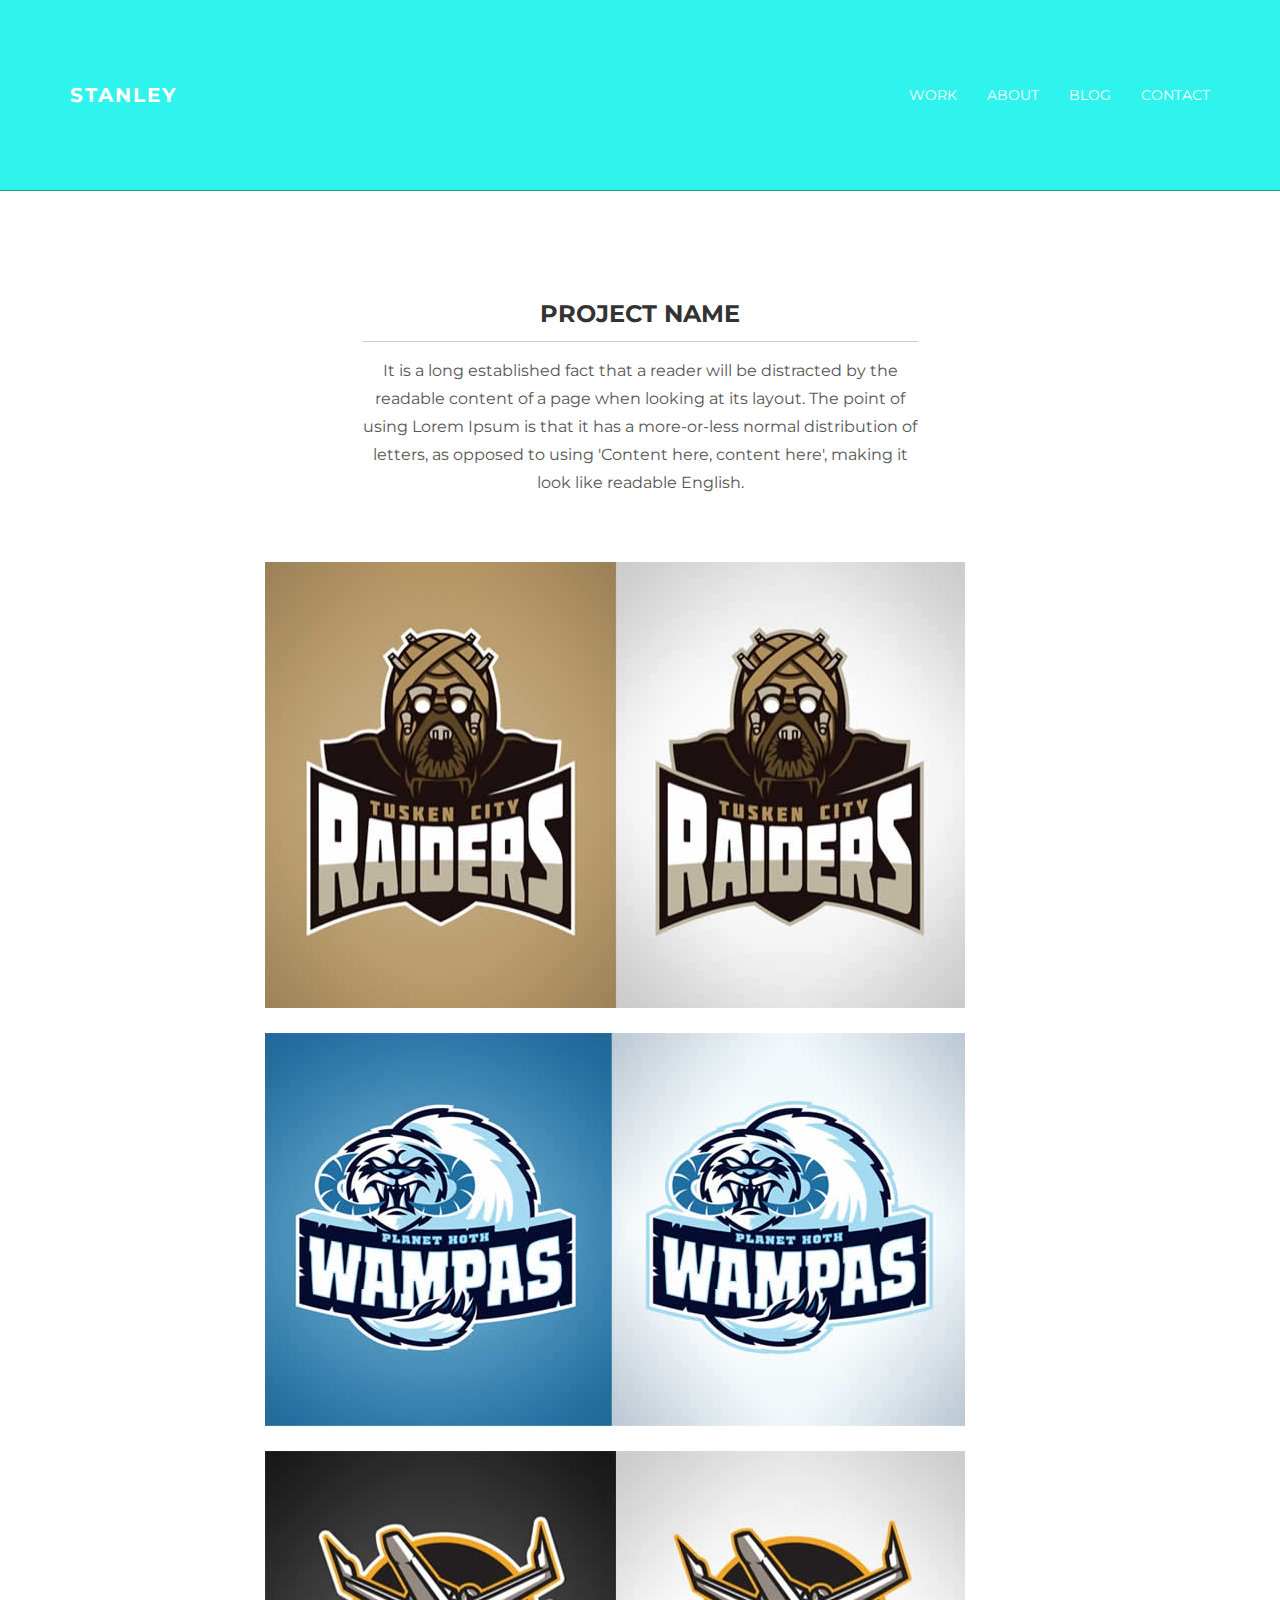
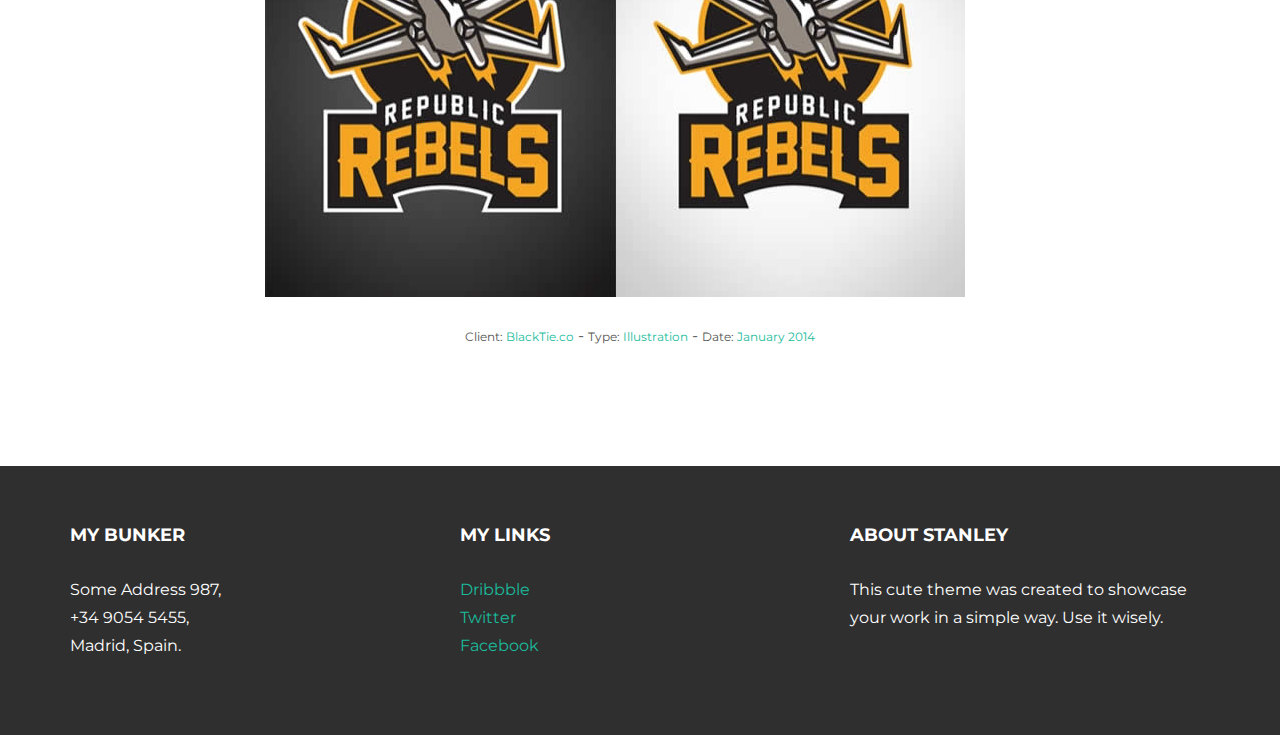
<file: work01.html>
<!DOCTYPE html>
<html lang="en">
  <head>
    <meta charset="utf-8">
    <meta http-equiv="X-UA-Compatible" content="IE=edge">
    <meta name="viewport" content="width=device-width, initial-scale=1.0">
    <meta name="description" content="">
    <meta name="author" content="">
    <link rel="shortcut icon" href="../../docs-assets/ico/favicon.png">

    <title>ISkySryk </title>

    <!-- Bootstrap core CSS -->
    <link href="assets/css/bootstrap.css" rel="stylesheet">


    <!-- Custom styles for this template -->
    <link href="assets/css/main.css" rel="stylesheet">

    <script src="https://code.jquery.com/jquery-1.10.2.min.js"></script>
    <script src="assets/js/hover.zoom.js"></script>
    <script src="assets/js/hover.zoom.conf.js"></script>

    <!-- HTML5 shim and Respond.js IE8 support of HTML5 elements and media queries -->
    <!--[if lt IE 9]>
      <script src="https://oss.maxcdn.com/libs/html5shiv/3.7.0/html5shiv.js"></script>
      <script src="https://oss.maxcdn.com/libs/respond.js/1.3.0/respond.min.js"></script>
    <![endif]-->
  </head>

  <body>

    <!-- Static navbar -->
    <div class="navbar navbar-inverse navbar-static-top">
      <div class="container">
        <div class="navbar-header">
          <button type="button" class="navbar-toggle" data-toggle="collapse" data-target=".navbar-collapse">
            <span class="icon-bar"></span>
            <span class="icon-bar"></span>
            <span class="icon-bar"></span>
          </button>
          <a class="navbar-brand" href="index.html">STANLEY</a>
        </div>
        <div class="navbar-collapse collapse">
          <ul class="nav navbar-nav navbar-right">
            <li><a href="work.html">Work</a></li>
            <li><a href="about.html">About</a></li>
            <li><a href="blog.html">Blog</a></li>
            <li><a href="contact.html">Contact</a></li>
          </ul>
        </div><!--/.nav-collapse -->
      </div>
    </div>


	<!-- +++++ Projects Section +++++ -->

	<div class="container pt">
		<div class="row mt">
			<div class="col-lg-6 col-lg-offset-3 centered">
				<h3>PROJECT NAME</h3>
				<hr>
				<p>It is a long established fact that a reader will be distracted by the readable content of a page when looking at its layout. The point of using Lorem Ipsum is that it has a more-or-less normal distribution of letters, as opposed to using 'Content here, content here', making it look like readable English.</p>
			</div>
		</div>
		<div class="row mt centered">
			<div class="col-lg-8 col-lg-offset-2">
				<p><img class="img-responsive" src="assets/img/portfolio/1.jpg" alt=""></p>
				<p><img class="img-responsive" src="assets/img/portfolio/2.jpg" alt=""></p>
				<p><img class="img-responsive" src="assets/img/portfolio/3.jpg" alt=""></p>
				<p><bt>Client: <a href="#">BlackTie.co</a></bt> - <bt>Type: <a href="#">Illustration</a></bt> - <bt>Date: <a href="#">January 2014</a></bt></p>
			</div>
		</div><!-- /row -->
	</div><!-- /container -->


	<!-- +++++ Footer Section +++++ -->

	<div id="footer">
		<div class="container">
			<div class="row">
				<div class="col-lg-4">
					<h4>My Bunker</h4>
					<p>
						Some Address 987,<br/>
						+34 9054 5455, <br/>
						Madrid, Spain.
					</p>
				</div><!-- /col-lg-4 -->

				<div class="col-lg-4">
					<h4>My Links</h4>
					<p>
						<a href="#">Dribbble</a><br/>
						<a href="#">Twitter</a><br/>
						<a href="#">Facebook</a>
					</p>
				</div><!-- /col-lg-4 -->

				<div class="col-lg-4">
					<h4>About Stanley</h4>
					<p>This cute theme was created to showcase your work in a simple way. Use it wisely.</p>
				</div><!-- /col-lg-4 -->

			</div>

		</div>
	</div>


    <!-- Bootstrap core JavaScript
    ================================================== -->
    <!-- Placed at the end of the document so the pages load faster -->
    <script src="assets/js/bootstrap.min.js"></script>
  </body>
</html>
</file>
<file: assets/css/main.css>
/*
 * Author: Carlos Alvarez
 * URL: http://alvarez.is
 *
 * Project Name: STANLEY - Free Bootstrap 3 Theme
 * Version: 1.0
 * URL: http://blacktie.co
 */

@import url(http://fonts.googleapis.com/css?family=Montserrat:400,700);

body {
  	background-color: #ffffff;
  	font-family: 'Montserrat', sans-serif;
    font-weight: 400;
    font-size: 14px;
    color: #555;

    -webkit-font-smoothing: antialiased;
    -webkit-overflow-scrolling: touch;
}

/* Titles */
h1, h2, h3, h4, h5, h6 {
	font-family: 'Montserrat', sans-serif;
    font-weight: 700;
    color: #333;
}

h1 {
	font-size: 35px;
	margin-top: 30px;
	margin-bottom: 30px;
}



/* Paragraph & Typographic */
p {
    line-height: 28px;
    margin-bottom: 25px;
    font-size: 16px;
}

.centered {
    text-align: center;
}

/* Links */
a {
    color: #1abc9c;
    word-wrap: break-word;

    -webkit-transition: color 0.1s ease-in, background 0.1s ease-in;
    -moz-transition: color 0.1s ease-in, background 0.1s ease-in;
    -ms-transition: color 0.1s ease-in, background 0.1s ease-in;
    -o-transition: color 0.1s ease-in, background 0.1s ease-in;
    transition: color 0.1s ease-in, background 0.1s ease-in;
}

a:hover,
a:focus {
    color: #7b7b7b;
    text-decoration: none;
    outline: 0;
}

a:before,
a:after {
    -webkit-transition: color 0.1s ease-in, background 0.1s ease-in;
    -moz-transition: color 0.1s ease-in, background 0.1s ease-in;
    -ms-transition: color 0.1s ease-in, background 0.1s ease-in;
    -o-transition: color 0.1s ease-in, background 0.1s ease-in;
    transition: color 0.1s ease-in, background 0.1s ease-in;
}

 hr {
    display: block;
    height: 1px;
    border: 0;
    border-top: 1px solid #ccc;
    margin: 1em 0;
    padding: 0;
}


.navbar {
	text-transform: uppercase;
	margin-bottom: 0px;
}

.navbar-inverse {
	padding-bottom: 70px;
	padding-top: 70px;
}

.navbar-inverse {
	background-color: #2ff4ee;
	border-color: #16a085;
}

.navbar-inverse .navbar-nav > li > a {
	color: white;
}

.navbar-inverse .navbar-nav > li > a:hover {
	color: #222222;
}

.navbar-brand {
	font-weight: 700;
	font-size: 20px;
	letter-spacing: 2px;
}

.navbar-inverse .navbar-brand {
	color: white;
}

.navbar-inverse .navbar-toggle {
	border-color: transparent;
}

.progress-bar-theme {
  background-color: #1abc9c;
}


/* Helpers */

.mt {
	margin-top: 40px;
	margin-bottom: 40px;
}

.pt {
	padding-top: 50px;
	padding-bottom: 50px;
}


/* +++++ WRAP SECTIONS +++++ */

#ww {
	padding-top: 70px;
	padding-bottom: 70px;
	background-color: #f2f2f2;
}


#footer {
	background-color: #2f2f2f;
	padding-top: 50px;
	padding-bottom: 50px; 
}

#footer p {
	color: white;
}

#footer h4 {
	color: white;
	text-transform: uppercase;
	padding-bottom: 20px;
}


/* +++++ Color Wraps / Blog Page +++++ */

#grey {
	padding-top: 60px;
	padding-bottom: 60px;
	background-color: #f2f2f2;
}

#white {
	padding-top: 60px;
	padding-bottom: 60px;
	background-color: #ffffff;
}



/* Blog Date*/
bd {
	font-size: 12px;
	text-transform: uppercase;
	color: #d2d2d2;
	font-weight: 700;
}

/* Blog Author*/
ba {
	font-size: 12px;
	text-transform: uppercase;
}

/* Blog Quote */
.bq {
	font-size: 22px;
	padding-top: 30px;
}

/* Blog Tags */
bt {
	font-size: 12px;
}

/* ================== PORTFOLIO IMAGES HOVER EFFECT ================== */
/* Effects also are controled by hover.zoom.js */
.zoom { 
    display:block; 
    position:relative; 
    overflow:hidden; 
    background:transparent url(../img/loader.gif) no-repeat center;
}


    .zoomOverlay {
        position:absolute;
        top:0; left:0;
        bottom:0; right:0;
        display:none;
        background-image:url(../img/zoom.png);
        background-repeat:no-repeat;
        background-position:center;
    }

.zoom2 {
	opacity: 1;
}

.zoom2:hover {
	opacity: 0.5;
}

/* glyphicon Configuration */

.glyphicon {
	font-size: 40px;
	color: #1abc9c;
}
</file>
